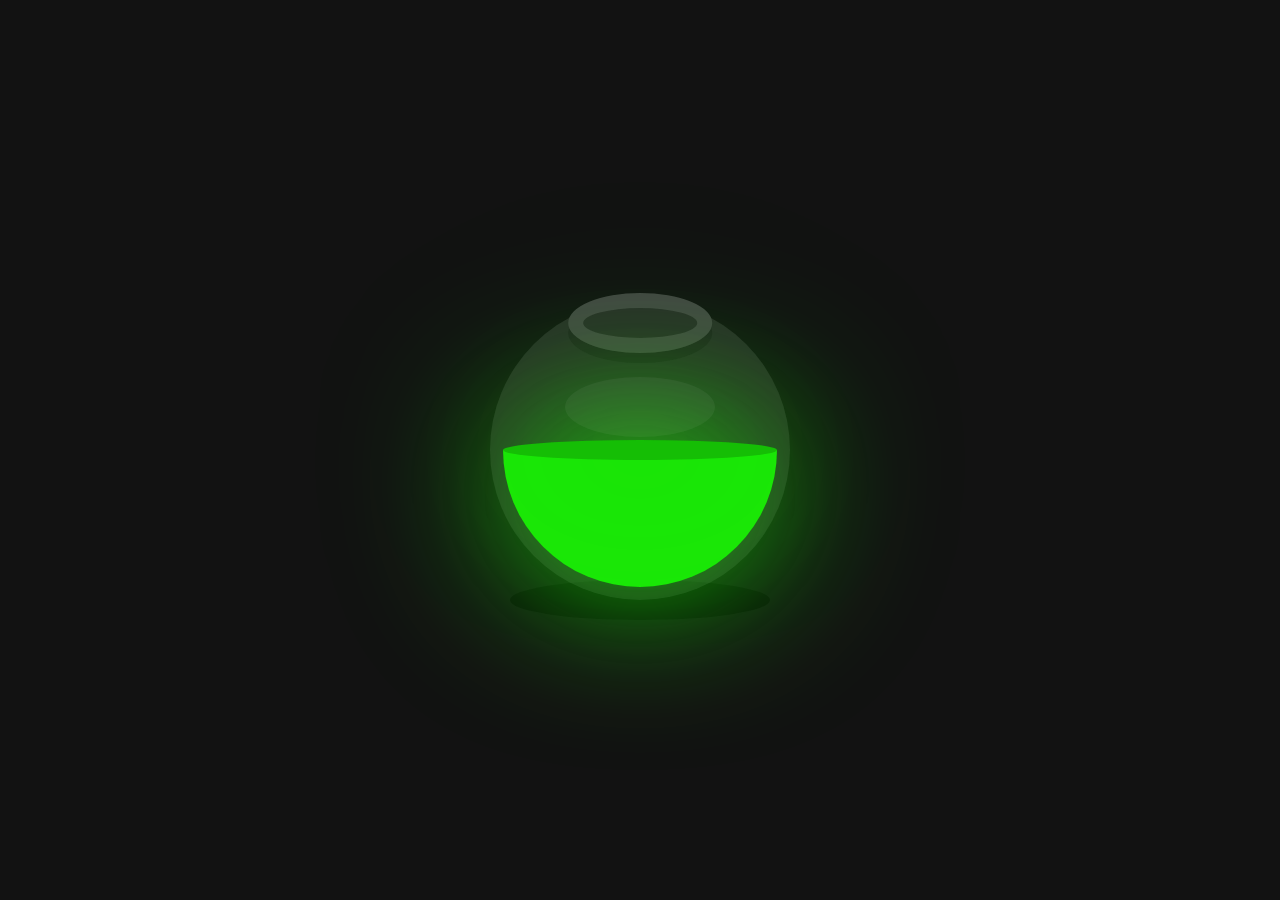
<file: 3d-glowing-bottle/index.html>
<!DOCTYPE html>
<html lang="en">
<head>
    <meta charset="UTF-8">
    <meta name="viewport" content="width=device-width, initial-scale=1.0">
    <title>3D Glowing Bottle</title>
    <link rel="stylesheet" href="style.css">
</head>
<body>
    <section>
        <div class="shadow"></div>
        <div class="bowl">
            <div class="liquid"></div>
        </div>
    </section>
</body>
</html>
</file>
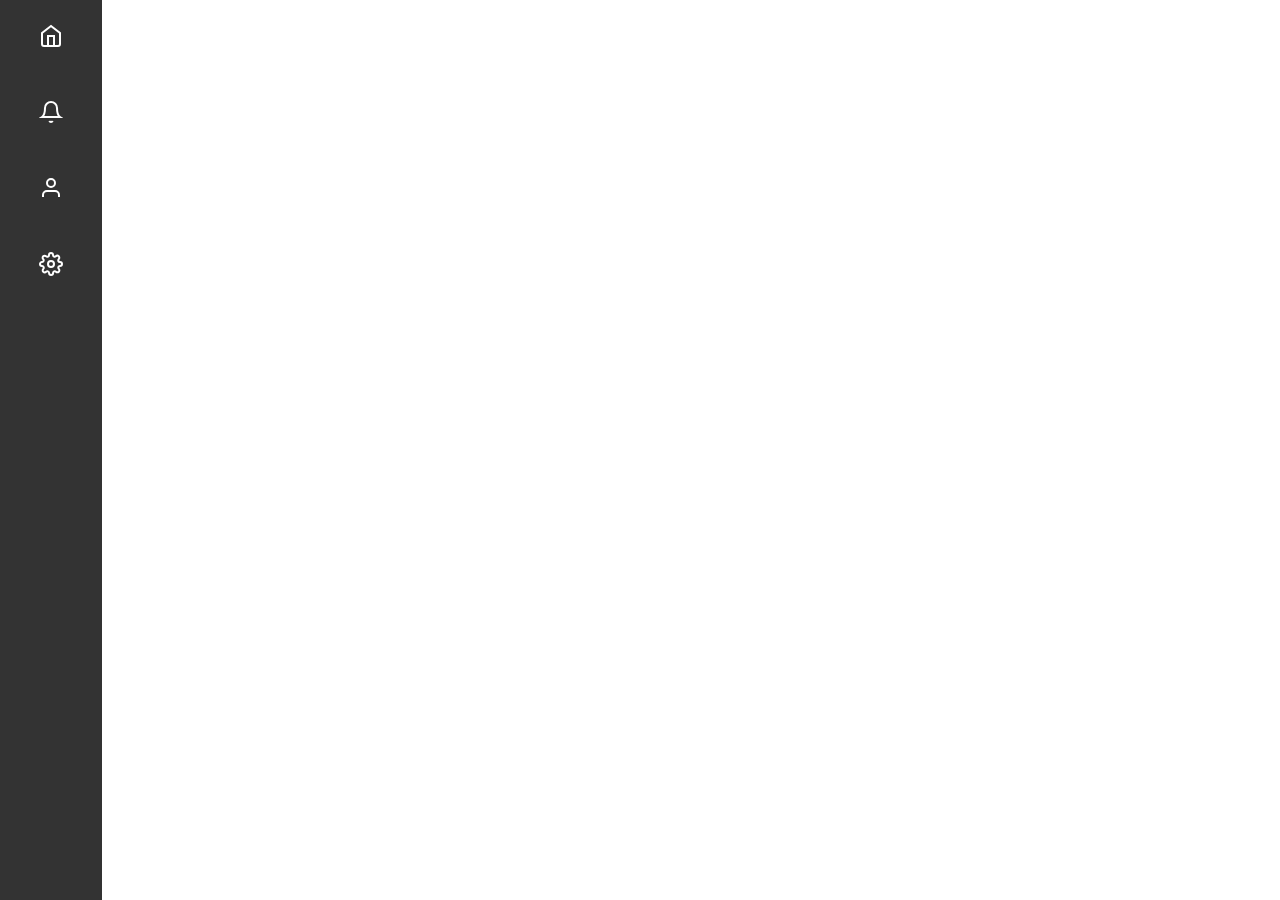
<file: hov-nav-1/index.html>
<!DOCTYPE html>
<html>
<head>
    <meta charset="UTF-8">
    <meta name="viewport" content="width=device-width, initial-scale=1.0">
    <title>Hovering Nav</title>
    <style>
        .navbar {
            background: #333;
            padding: 1rem;
            position: fixed;
            top: 0;
            left: 0;
            width: 70px;
            height: 100vh;
            display: flex;
            flex-direction: column;
            align-items: center;
            gap: 2rem;
        }

        .nav-item {
            position: relative;
            color: white;
            cursor: pointer;
            padding: 0.5rem;
            transition: transform 0.2s;
        }

        .nav-item:hover {
            transform: scale(1.1);
        }

        .tooltip {
            position: absolute;
            left: 100%;
            top: 50%;
            transform: translateY(-50%);
            background: #222;
            color: white;
            padding: 0.5rem 1rem;
            border-radius: 4px;
            font-size: 14px;
            white-space: nowrap;
            margin-left: 10px;
            opacity: 0;
            visibility: hidden;
            transition: opacity 0.2s, visibility 0.2s;
        }

        .tooltip::before {
            content: '';
            position: absolute;
            left: -5px;
            top: 50%;
            transform: translateY(-50%);
            border-width: 5px;
            border-style: solid;
            border-color: transparent #222 transparent transparent;
        }

        .nav-item:hover .tooltip {
            opacity: 1;
            visibility: visible;
        }
    </style>
</head>
<body>
    <nav class="navbar">
        <div class="nav-item">
            <svg width="24" height="24" viewBox="0 0 24 24" fill="none" stroke="currentColor" stroke-width="2">
                <path d="M3 9l9-7 9 7v11a2 2 0 0 1-2 2H5a2 2 0 0 1-2-2z"></path>
                <polyline points="9 22 9 12 15 12 15 22"></polyline>
            </svg>
            <span class="tooltip">Home</span>
        </div>
        
        <div class="nav-item">
            <svg width="24" height="24" viewBox="0 0 24 24" fill="none" stroke="currentColor" stroke-width="2">
                <path d="M18 8A6 6 0 0 0 6 8c0 7-3 9-3 9h18s-3-2-3-9"></path>
                <path d="M13.73 21a2 2 0 0 1-3.46 0"></path>
            </svg>
            <span class="tooltip">Notifications</span>
        </div>
        
        <div class="nav-item">
            <svg width="24" height="24" viewBox="0 0 24 24" fill="none" stroke="currentColor" stroke-width="2">
                <path d="M20 21v-2a4 4 0 0 0-4-4H8a4 4 0 0 0-4 4v2"></path>
                <circle cx="12" cy="7" r="4"></circle>
            </svg>
            <span class="tooltip">Profile</span>
        </div>
        
        <div class="nav-item">
            <svg width="24" height="24" viewBox="0 0 24 24" fill="none" stroke="currentColor" stroke-width="2">
                <circle cx="12" cy="12" r="3"></circle>
                <path d="M19.4 15a1.65 1.65 0 0 0 .33 1.82l.06.06a2 2 0 0 1 0 2.83 2 2 0 0 1-2.83 0l-.06-.06a1.65 1.65 0 0 0-1.82-.33 1.65 1.65 0 0 0-1 1.51V21a2 2 0 0 1-2 2 2 2 0 0 1-2-2v-.09A1.65 1.65 0 0 0 9 19.4a1.65 1.65 0 0 0-1.82.33l-.06.06a2 2 0 0 1-2.83 0 2 2 0 0 1 0-2.83l.06-.06a1.65 1.65 0 0 0 .33-1.82 1.65 1.65 0 0 0-1.51-1H3a2 2 0 0 1-2-2 2 2 0 0 1 2-2h.09A1.65 1.65 0 0 0 4.6 9a1.65 1.65 0 0 0-.33-1.82l-.06-.06a2 2 0 0 1 0-2.83 2 2 0 0 1 2.83 0l.06.06a1.65 1.65 0 0 0 1.82.33H9a1.65 1.65 0 0 0 1-1.51V3a2 2 0 0 1 2-2 2 2 0 0 1 2 2v.09a1.65 1.65 0 0 0 1 1.51 1.65 1.65 0 0 0 1.82-.33l.06-.06a2 2 0 0 1 2.83 0 2 2 0 0 1 0 2.83l-.06.06a1.65 1.65 0 0 0-.33 1.82V9a1.65 1.65 0 0 0 1.51 1H21a2 2 0 0 1 2 2 2 2 0 0 1-2 2h-.09a1.65 1.65 0 0 0-1.51 1z"></path>
            </svg>
            <span class="tooltip">Settings</span>
        </div>
    </nav>
</body>
</html>
</file>
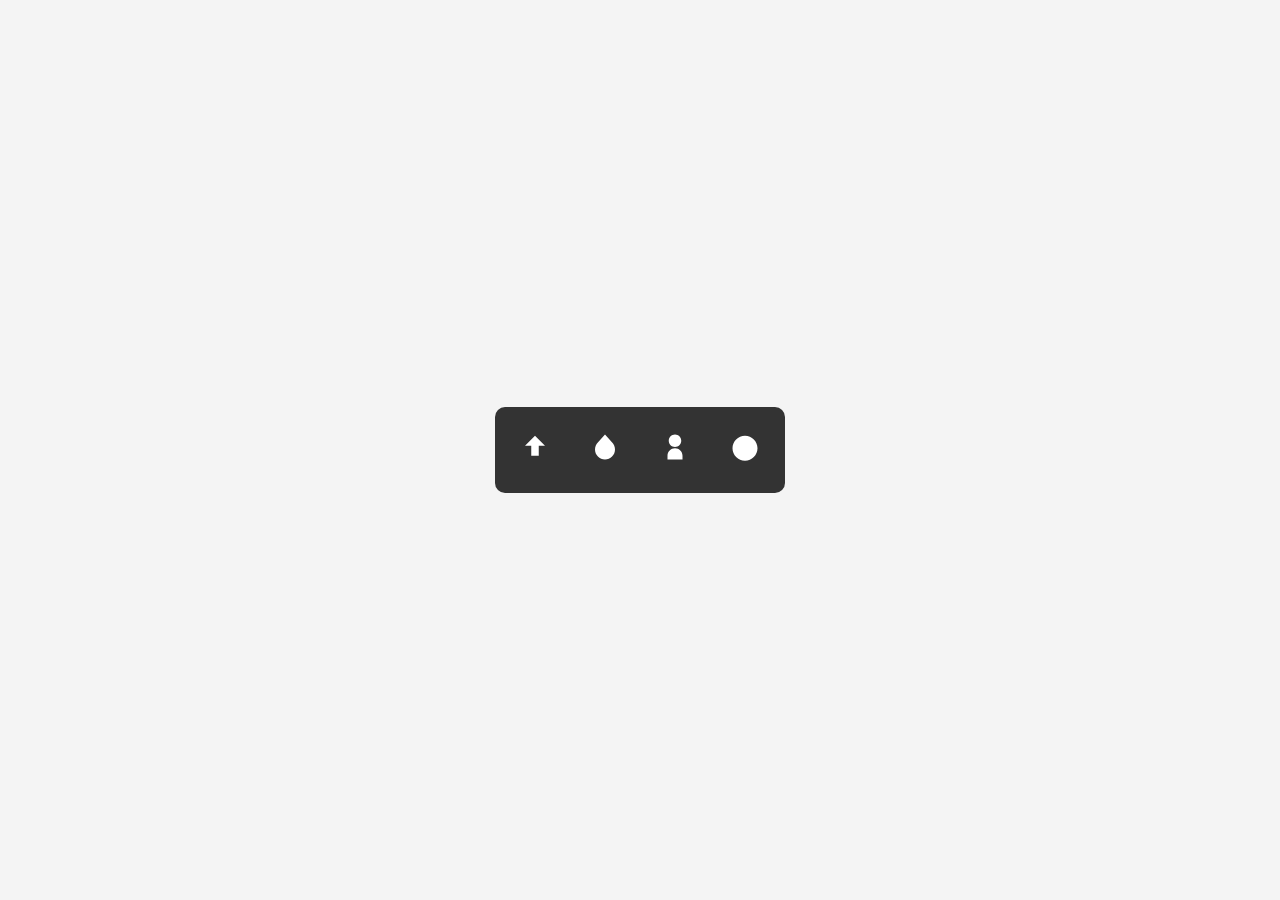
<file: hov-nav-2/index.html>
<!DOCTYPE html>
<html lang="en">
<head>
    <meta charset="UTF-8">
    <meta name="viewport" content="width=device-width, initial-scale=1.0">
    <title>Icon Navigation Bar</title>
    <style>
        body {
            font-family: Arial, sans-serif;
            margin: 0;
            padding: 0;
            display: flex;
            justify-content: center;
            align-items: center;
            height: 100vh;
            background-color: #f4f4f4;
        }
        .navbar {
            display: flex;
            gap: 20px;
            background: #333;
            padding: 15px;
            border-radius: 10px;
        }
        .nav-item {
            position: relative;
            color: white;
            text-align: center;
            font-size: 24px;
            cursor: pointer;
            padding: 10px;
        }
        .nav-item svg {
            width: 30px;
            height: 30px;
            fill: white;
        }
        .nav-item:hover .tooltip {
            opacity: 1;
            visibility: visible;
        }
        .tooltip {
            position: absolute;
            bottom: -35px;
            left: 50%;
            transform: translateX(-50%);
            background: #555;
            color: white;
            padding: 5px 10px;
            border-radius: 5px;
            font-size: 14px;
            white-space: nowrap;
            opacity: 0;
            visibility: hidden;
            transition: opacity 0.3s ease, visibility 0.3s ease;
        }
    </style>
</head>
<body>
    <div class="navbar">
        <div class="nav-item">
            <svg viewBox="0 0 24 24"><path d="M12 3l8 8h-5v8h-6v-8H4z"/></svg>
            <span class="tooltip">Home</span>
        </div>
        <div class="nav-item">
            <svg viewBox="0 0 24 24"><path d="M12 22c-4.418 0-8-3.582-8-8 0-2.278.938-4.35 2.443-5.855L12 2l5.557 6.145C19.062 9.65 20 11.722 20 14c0 4.418-3.582 8-8 8z"/></svg>
            <span class="tooltip">Notifications</span>
        </div>
        <div class="nav-item">
            <svg viewBox="0 0 24 24"><path d="M12 2c2.761 0 5 2.239 5 5s-2.239 5-5 5-5-2.239-5-5 2.239-5 5-5zm0 11c-3.315 0-6 2.685-6 6v3h12v-3c0-3.315-2.685-6-6-6z"/></svg>
            <span class="tooltip">Profile</span>
        </div>
        <div class="nav-item">
            <svg viewBox="0 0 24 24"><path d="M12 8c-2.209 0-4 1.791-4 4s1.791 4 4 4 4-1.791 4-4-1.791-4-4-4zm0-5C6.477 3 2 7.477 2 13s4.477 10 10 10 10-4.477 10-10S17.523 3 12 3z"/></svg>
            <span class="tooltip">Settings</span>
        </div>
    </div>
</body>
</html>
</file>
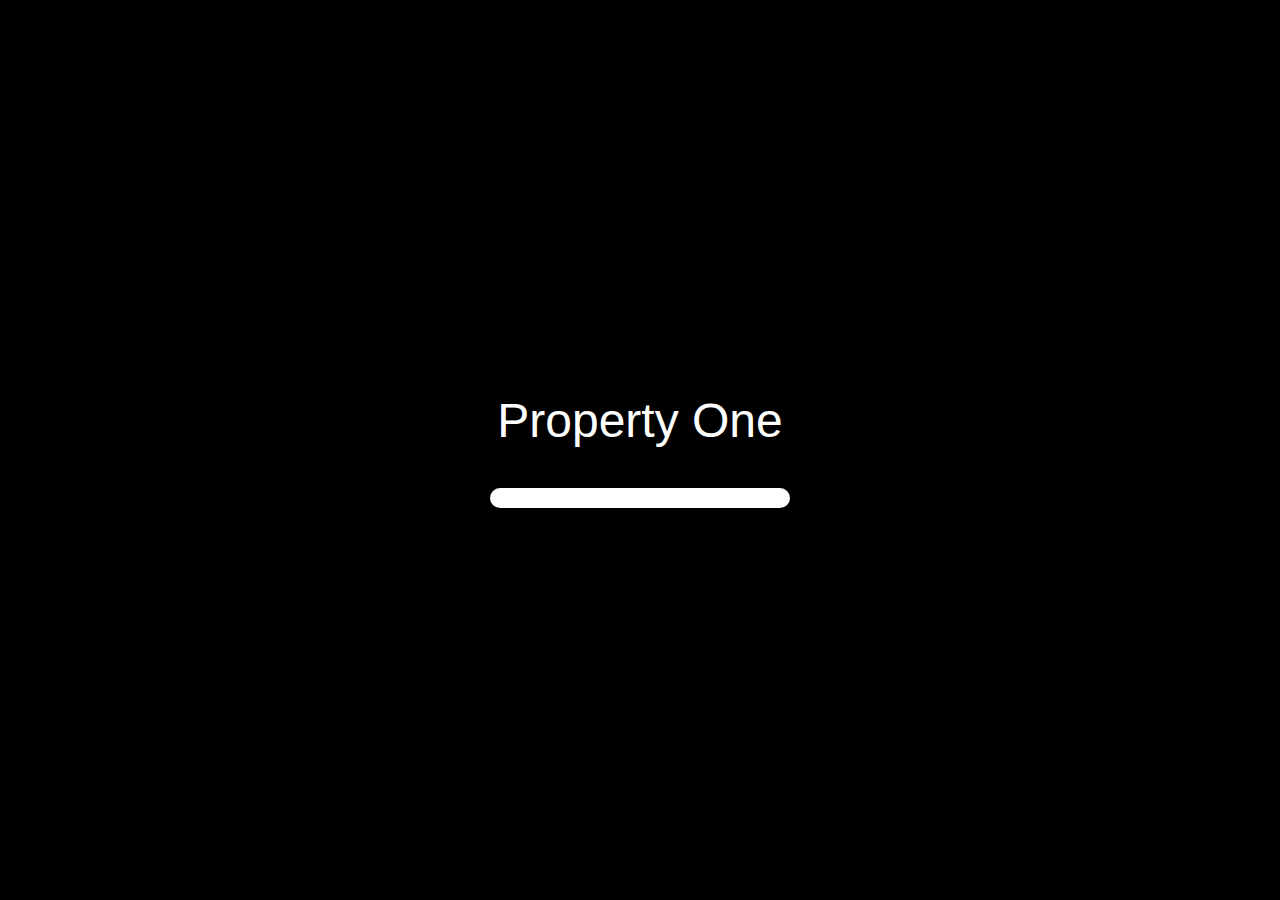
<file: loading-to-login/index.html>
<!DOCTYPE html>
<html>
<head>
  <style>
    body {
      margin: 0;
      display: flex;
      flex-direction: column;
      justify-content: center;
      align-items: center;
      min-height: 100vh;
      background-color: black;
      font-family: Arial, sans-serif;
    }

    .text {
      color: white;
      font-size: 48px;
      margin-bottom: 40px;
    }

    .loading-bar {
      width: 300px;
      height: 20px;
      background-color: #333;
      border-radius: 10px;
      overflow: hidden;
    }

    .progress {
      width: 100%;
      height: 100%;
      background-color: white;
      animation: load 3s linear;
      transform-origin: left;
    }

    @keyframes load {
      0% {
        transform: scaleX(0);
      }
      100% {
        transform: scaleX(1);
      }
    }
  </style>
</head>
<body>
  <div class="text">Property One</div>
  <div class="loading-bar">
    <div class="progress"></div>
  </div>
</body>
</html>
</file>
<file: 3d-glowing-bottle/style.css>
@import url('https://fonts.googleapis.com/css2?family=BhuTuka+Expanded+One&family=Kanit&family=Mrs+Sheppards&family=Oswald:wght@700&display=swap');

*{
    margin: 0;
    padding: 0;
    box-sizing: border-box;
}

section{
    display: flex;
    justify-content: center;
    align-items: center;
    min-height: 100vh;
    background: #121212;
}

.bowl{
    position: relative;
    width: 300px;
    height: 300px;
    background: rgba(255, 255, 255, .1);
    border-radius: 50%;
    border: 8px solid transparent;
    animation: animate 5s linear infinite;
    transform-origin: bottom center;
    animation-play-state: run;
}

@keyframes animate{
    0%{
        transform: rotate(0deg);
    }
    25%{
        transform: rotate(22deg);
    }
    50%{
        transform: rotate(0deg);
    }
    75%{
        transform: rotate(-22deg);
    }
    100%{
        filter: hue-rotate(360deg);
    }
}


.bowl:before{
    content: "";
    position: absolute;
    top: -15px;
    left: 50%;
    transform: translateX(-50%);
    width: 40%;
    height: 30px;
    border: 15px solid #444;
    border-radius: 50%;
    box-shadow: 0 10px #222;
}

.bowl:after{
    content: "";
    position: absolute;
    top: 35%;
    left: 50%;
    transform: translate(-50%, -50%);
    width: 150px;
    height: 60px;
    background: rgba(255, 255, 255, .05);
    transform-origin: center;
    animation: animatebowlshadow;
    border-radius: 50%;
    animation-play-state: running;
}

@keyframes animatebowlshadow{
    0%{
        left: 50%;
        width: 150px;
        height: 60px;
    }
    25%{
        left: 55%;
        width: 140px;
        height: 65px;
    }
    50%{
        left: 50%;
        width: 150px;
        height: 60px;
    }
    75%{
        left: 45%;
        width: 140px;
        height: 65px;
    }
    100%{

    }
}


.liquid{
    position: absolute;
    top: 50%;
    left: 5px;
    right: 5px;
    bottom: 5px;
    background: #1ae907;
    border-bottom-left-radius: 150px;
    border-bottom-right-radius: 150px;
    filter: drop-shadow(0 0 80px #1ae907);
    transform-origin: top center;
    animation: animateliquid 5s linear infinite;
    animation-play-state: running;
}

@keyframes animateliquid{
    0%{
        transform: rotate(0deg);
    }
    25%{
        transform: rotate(-22deg);
    }
    30%{
        transform: rotate(-23deg);
    }
    50%{
        transform: rotate(0deg);
    }
    75%{
        transform: rotate(22deg);
    }
    80%{
        transform: rotate(23deg);
    }
    100%{
        transform: rotate(0deg);
    }
}


.liquid::before{
    content: "";
    position: absolute;
    top: -10px;
    width: 100%;
    height: 20px;
    background: #15be05;
    border-radius: 50%;
    filter: drop-shadow(0 0 80px #15be05);
}

.shadow{
    position: absolute;
    top: calc(50% + 150px);
    left: 50%;
    transform: translate(-50%, -50%);
    width: 260px;
    height: 40px;
    background: rgba(0, 0, 0, .5);
    border-radius: 50%;
    animation: animateshadow 5s linear infinite;
    animation-play-state: running;
}

@keyframes animateshadow{
    0%{
        left: 50%;
        width: 260px;
        height: 40px;
        top: calc(50% + 150px);
    }
    25%{
        left: 55%;
        width: 265px;
        height: 30px;
        top: calc(50% + 130px);
    }
    50%{
        left: 50%;
        width: 260px;
        height: 40px;
        top: calc(50% + 150px);
    }
    75%{
        left: 45%;
        width: 265px;
        height: 30px;
        top: calc(50% + 130px);
    }
    100%{
        
    }
}
</file>
